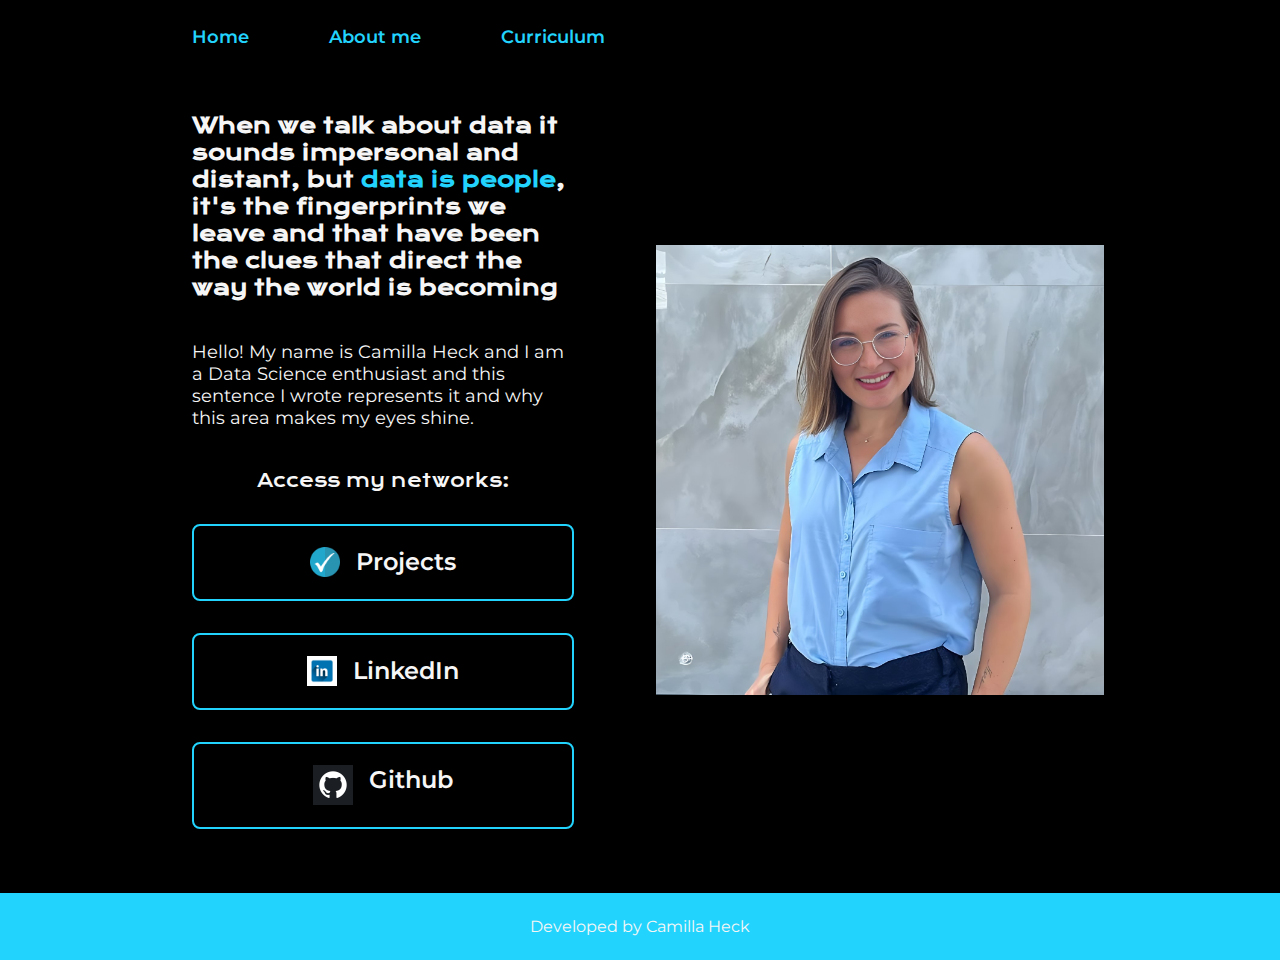
<file: index.html>
<!DOCTYPE html>
<html lang="en">
    <head>
        <meta charset="UTF-8">
        <meta http-equiv="X-UA-Compatible" content="IE=edge">
        <meta name="viewport" content="width=device-width, initial-scale=1.0">
        <title>Portfolio</title>
        <link rel="stylesheet" href="style/style.css">
    </head>
    <body>
        <header class="cabecalho">
            <nav class="cabecalho_menu">
                <a class="cabecalho_menu_link" href="index.html">Home</a>
                <a class="cabecalho_menu_link" href="about.html">About me</a>
                <a class="cabecalho_menu_link" href="cv.html">Curriculum</a>
            </nav>
        </header>
        <main class="apresentacao">
            <section class="apresentacao_conteudo">
                <h1 class="apresentacao_conteudo_titulo">When we talk about data it sounds impersonal and distant, but <strong class="titulo-destaque">data is people</strong>, it's the fingerprints we leave and that have been the clues that direct the way the world is becoming</h1>
                <p class="apresentacao_conteudo_texto">Hello! My name is Camilla Heck and I am a Data Science enthusiast and this sentence I wrote represents it and why this area makes my eyes shine.</p>
                <div class="apresentacao_links">
                    <h2 class="apresentacao_links_subtitulo">Access my networks:</h2>
                    <a class="apresentacao_links_link" href="">
                        <img src="assets/project_icon.png" width="30" height="30">
                        Projects
                    </a>
                    <a class="apresentacao_links_link" href="https://www.linkedin.com/in/camilla-heck/">
                        <img src="assets/linkedin_icon.png" width="30" height="30">
                        LinkedIn
                    </a>
                    <a class="apresentacao_links_link" href="https://github.com/millaheck">
                        <img src="assets/github_icon.png" width="40" height="40">
                        Github
                    </a>
                </div>
            </section>
            <img class="apresentacao_imagem1" src="assets/Profile.jpeg" alt="Profile Picture">
        </main>
        <footer class="rodape">
            <p>Developed by Camilla Heck</p>
        </footer>
    </body>
</html>
</file>
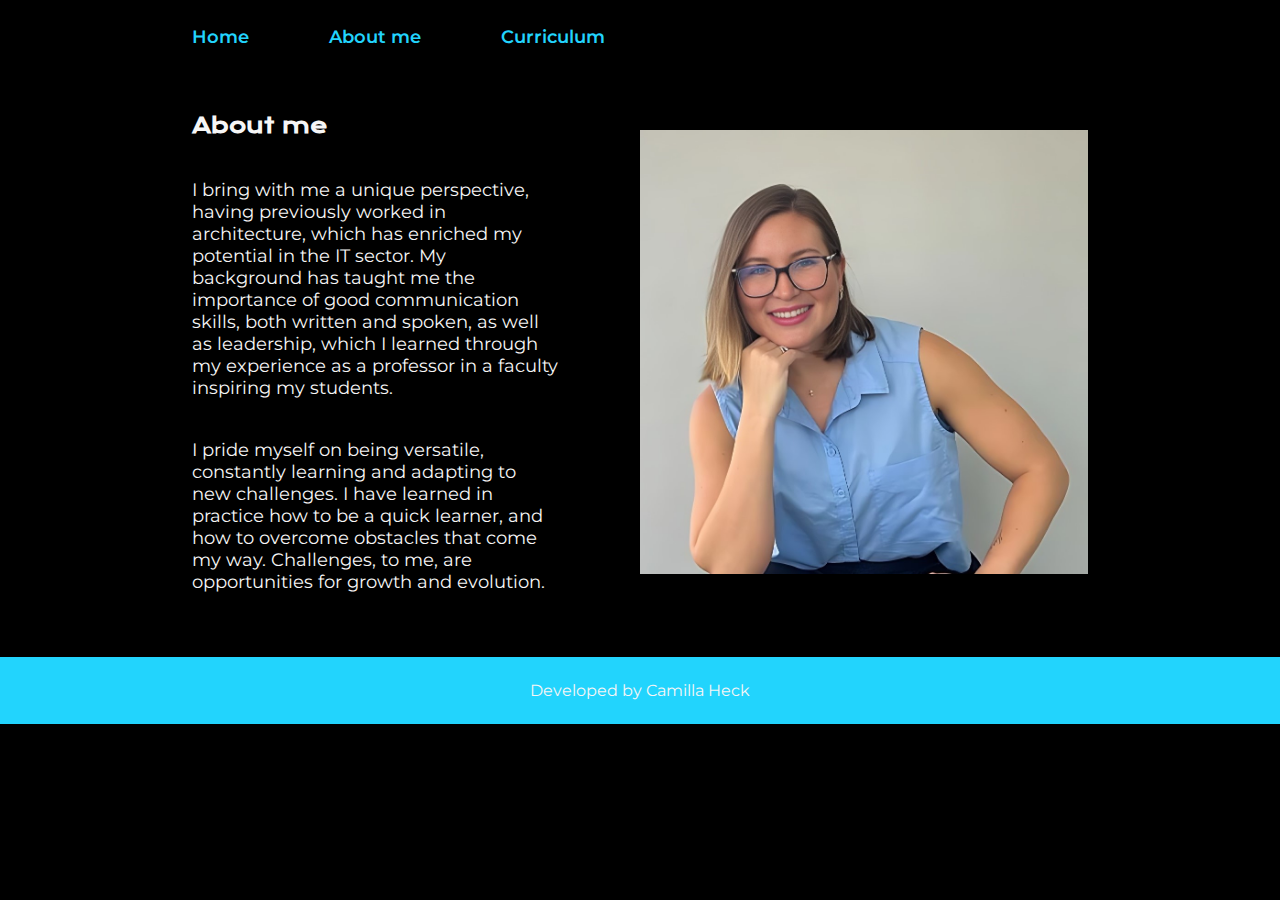
<file: about.html>
<!DOCTYPE html>
<html lang="en">
<head>
    <meta charset="UTF-8">
    <meta http-equiv="X-UA-Compatible" content="IE=edge">
    <meta name="viewport" content="width=device-width, initial-scale=1.0">
    <title>About me</title>
    <link rel="stylesheet" href="style/style.css">
</head>
<body>
    <header class="cabecalho">
        <nav class="cabecalho_menu">
            <a class="cabecalho_menu_link" href="index.html">Home</a>
            <a class="cabecalho_menu_link" href="about.html">About me</a>
            <a class="cabecalho_menu_link" href="cv.html">Curriculum</a>
        </nav>
    </header>

    <main class="apresentacao">
        <section class="apresentacao_conteudo">
            <h1 class="apresentacao_conteudo_titulo">About me</h1>
            <p class="apresentacao_conteudo_texto">I bring with me a unique perspective, having previously worked in architecture, which has enriched my potential in the IT sector. My background has taught me the importance of good communication skills, both written and spoken, as well as leadership, which I learned through my experience as a professor in a faculty inspiring my students.</p>
            <p class="apresentacao_conteudo_texto">I pride myself on being versatile, constantly learning and adapting to new challenges. I have learned in practice how to be a quick learner, and how to overcome obstacles that come my way. Challenges, to me, are opportunities for growth and evolution.</p>
        </section>
        <img class="apresentacao_imagem" src="assets/Profile sentada close.jpeg">
    </main>

    <footer class="rodape">
        <p>Developed by Camilla Heck</p>
    </footer>
</body>
</html>
</file>
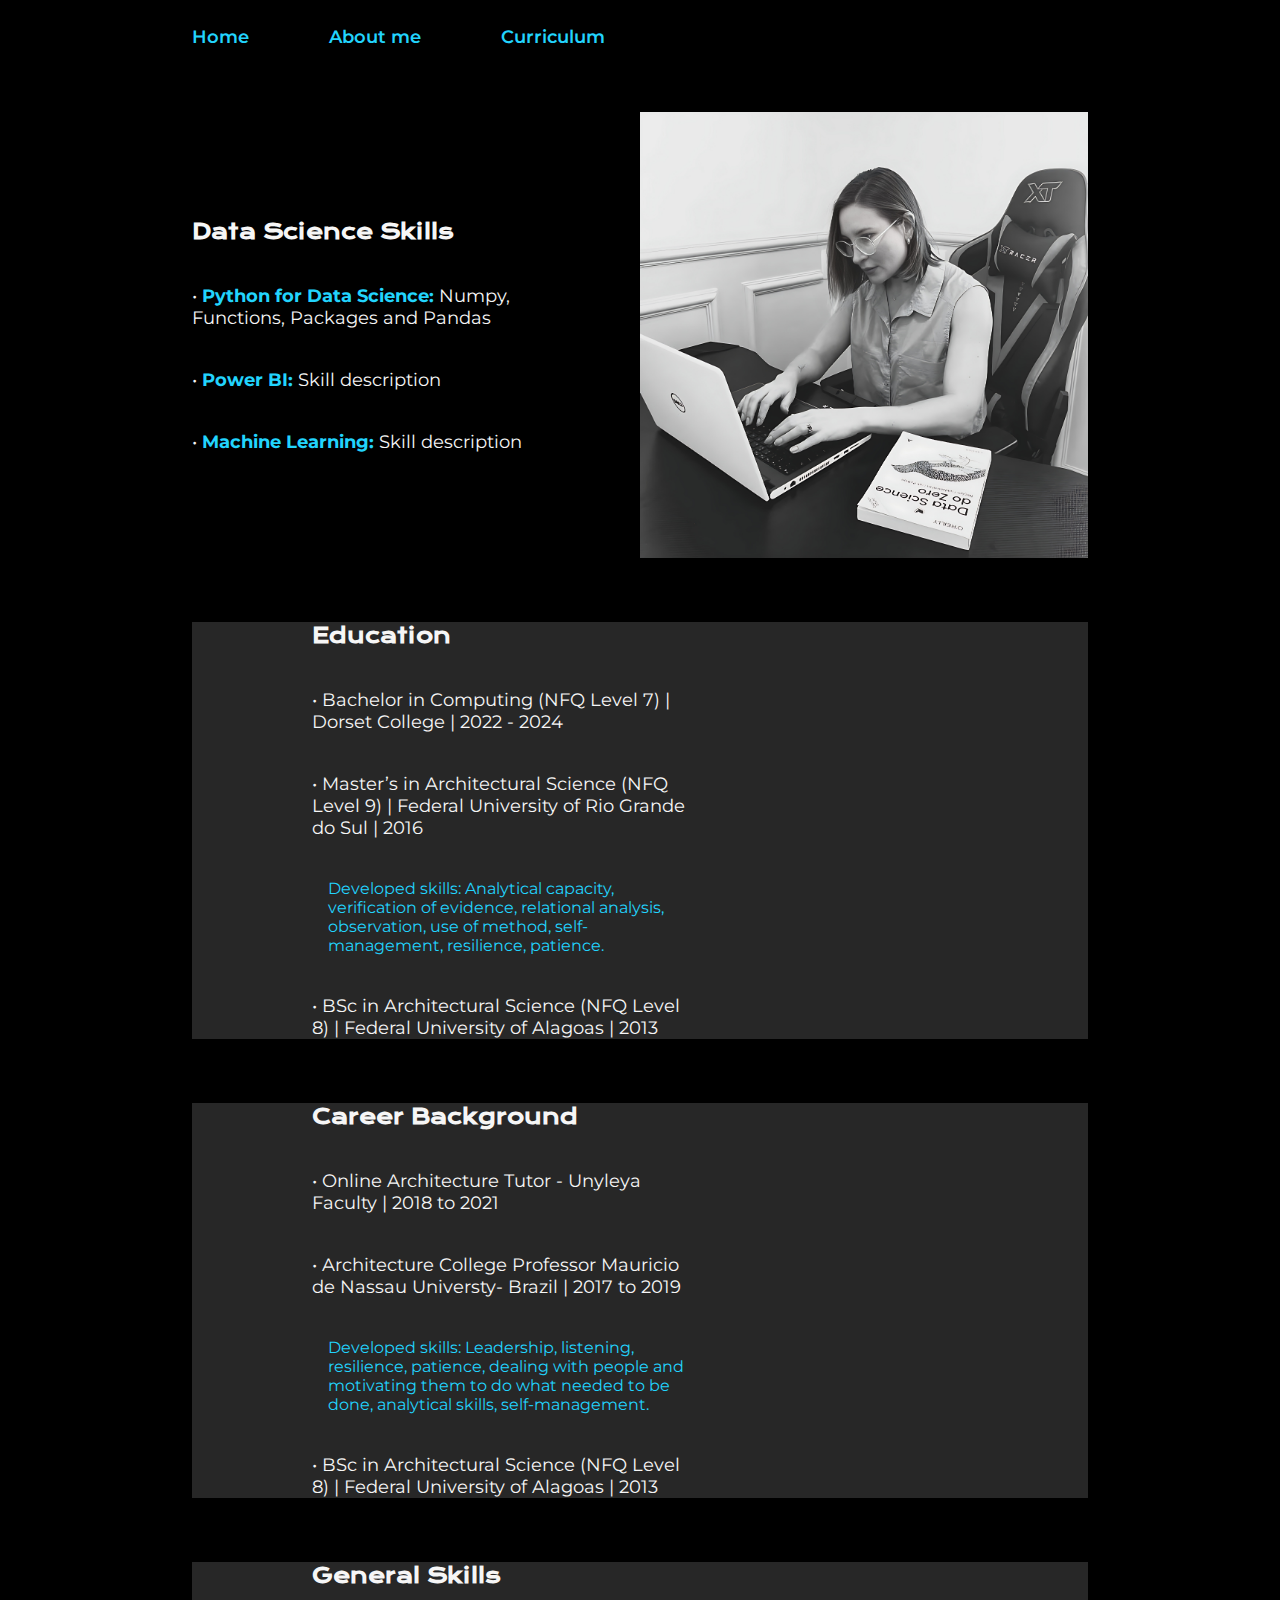
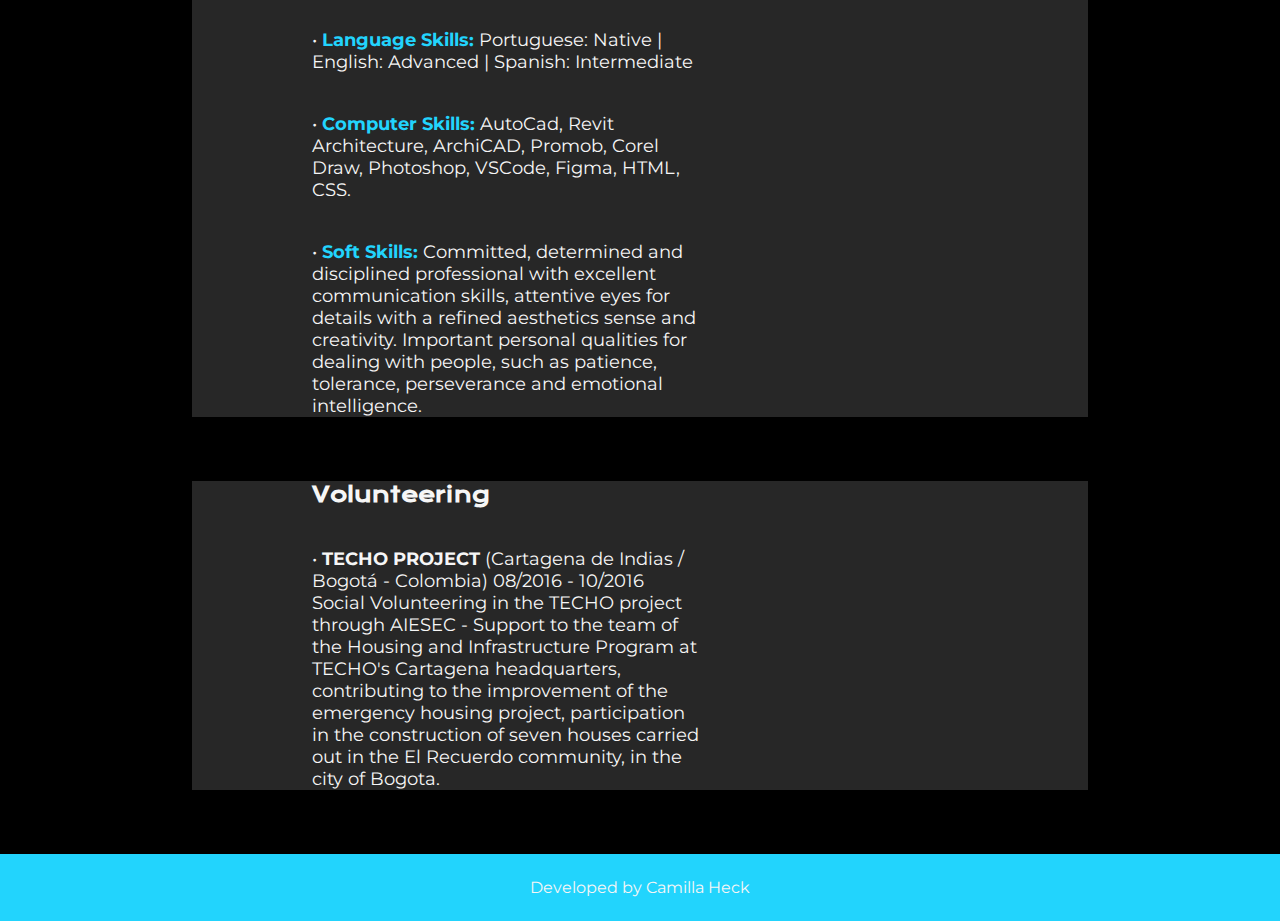
<file: cv.html>
<!DOCTYPE html>
<html lang="en">
<head>
    <meta charset="UTF-8">
    <meta http-equiv="X-UA-Compatible" content="IE=edge">
    <meta name="viewport" content="width=device-width, initial-scale=1.0">
    <title>Curriculum</title>
    <link rel="stylesheet" href="style/style.css">
</head>
<body>
    <header class="cabecalho">
        <nav class="cabecalho_menu">
            <a class="cabecalho_menu_link" href="index.html">Home</a>
            <a class="cabecalho_menu_link" href="about.html">About me</a>
            <a class="cabecalho_menu_link" href="cv.html">Curriculum</a>
        </nav>
    </header>

    <main class="apresentacao">
        <section class="apresentacao_conteudo">
            <h1 class="apresentacao_conteudo_titulo">Data Science Skills</h1>
            <p class="apresentacao_conteudo_texto">• <strong class="titulo-destaque">Python for Data Science:</strong> Numpy, Functions, Packages and Pandas</p>
            <p class="apresentacao_conteudo_texto">• <strong class="titulo-destaque">Power BI:</strong> Skill description</p>
            <p class="apresentacao_conteudo_texto">• <strong class="titulo-destaque">Machine Learning:</strong> Skill description</p>
        </section>
        <img class="apresentacao_imagem" src="assets/Profile studying PB-new.jpeg" alt="Profile Picture">
    </main>

    <main class="apresentacao1">
        <section class="apresentacao_conteudo">
            <h1 class="apresentacao_conteudo_titulo">Education</h1>
            <p class="apresentacao_conteudo_texto">• Bachelor in Computing (NFQ Level 7) | Dorset College | 2022 - 2024</p>
            <p class="apresentacao_conteudo_texto">• Master’s in Architectural Science (NFQ Level 9) | Federal University of Rio Grande do Sul | 2016</p>
            <p class="skills">Developed skills: Analytical capacity, verification of evidence, relational analysis, observation, use of method, self-management, resilience, patience.</p>
            <p class="apresentacao_conteudo_texto">• BSc in Architectural Science (NFQ Level 8) | Federal University of Alagoas  | 2013</p>
        </section>
    </main>

    <main class="apresentacao1">
        <section class="apresentacao_conteudo">
            <h1 class="apresentacao_conteudo_titulo">Career Background</h1>
            <p class="apresentacao_conteudo_texto">• Online Architecture Tutor - Unyleya Faculty | 2018 to 2021</p>
            <p class="apresentacao_conteudo_texto">• Architecture College Professor Mauricio de Nassau Universty- Brazil | 2017 to 2019</p>
            <p class="skills">Developed skills: Leadership, listening, resilience, patience, dealing with people and motivating them to do what needed to be done, analytical skills, self-management.</p>
            <p class="apresentacao_conteudo_texto">• BSc in Architectural Science (NFQ Level 8) | Federal University of Alagoas  | 2013</p>
        </section>
    </main>

    <main class="apresentacao1">
        <section class="apresentacao_conteudo">
            <h1 class="apresentacao_conteudo_titulo">General Skills</h1>
            <p class="apresentacao_conteudo_texto">• <strong class="titulo-destaque">Language Skills:</strong> Portuguese: Native | English: Advanced | Spanish: Intermediate</p>
            <p class="apresentacao_conteudo_texto">• <strong class="titulo-destaque">Computer Skills:</strong> AutoCad, Revit Architecture, ArchiCAD, Promob, Corel Draw, Photoshop, VSCode, Figma, HTML, CSS.</p>
            <p class="apresentacao_conteudo_texto">• <strong class="titulo-destaque">Soft Skills:</strong> Committed, determined and disciplined professional with excellent communication skills, attentive eyes for details with a refined aesthetics sense and creativity. Important personal qualities for dealing with people, such as patience, tolerance, perseverance and emotional intelligence.</p>
        </section>
    </main>

    <main class="apresentacao1">
        <section class="apresentacao_conteudo">
            <h1 class="apresentacao_conteudo_titulo">Volunteering</h1>
            <p class="apresentacao_conteudo_texto">• <strong>TECHO PROJECT</strong> (Cartagena de Indias / Bogotá - Colombia) 08/2016 - 10/2016 
                Social Volunteering in the TECHO project through AIESEC - Support to the team of the Housing and Infrastructure Program at TECHO's Cartagena headquarters, contributing to the improvement of the emergency housing project, participation in the construction of seven houses carried out in the El Recuerdo community, in the city of Bogota.</p>
        </section>
    </main>

    <footer class="rodape">
        <p>Developed by Camilla Heck</p>
    </footer>
</body>
</html>
</file>
<file: style/style.css>
@import url('https://fonts.googleapis.com/css2?family=Krona+One&family=Montserrat&display=swap');

:root {
    --cor-primaria: #000000;
    --cor-secundaria: #F6F6F6;
    --cor-terciaria: #22D4FD;
    --cor-hover: #272727;
    --cor-hover2: aquamarine;

    --fonte-primaria: 'Krona One', sans-serif;
    --fonte-secundaria: 'Montserrat', sans-serif;
}

* {
    margin: 0;
    padding: 0;
}

body {
    box-sizing: border-box;
    background-color: var(--cor-primaria);
    color: var(--cor-secundaria);
}

.cabecalho {
    padding: 2% 0 0 15%;
}

.cabecalho_menu {
    display: flex;
    gap: 80px;
}

.cabecalho_menu_link {
    font-family: var(--fonte-secundaria);
    font-size: 1.125rem;
    font-weight: 600;
    color: var(--cor-terciaria);
    text-decoration: none;
}

.apresentacao {
    margin: 5% 15%;
    display: flex;
    align-items: center;
    justify-content: space-between;
    gap: 82px;
}

.apresentacao_conteudo {
    width: 50%;
    display: flex;
    flex-direction: column;
    gap: 40px;
}

.apresentacao_conteudo_titulo {
    font-size: 1.3125rem;
    font-family: var(--fonte-primaria);
}

.titulo-destaque {
    color: var(--cor-terciaria);
}

.titulo-destaque:hover {
    color: var(--cor-hover2);
}

.apresentacao_conteudo_texto {
    font-size: 1.125rem;
    font-family: var(--fonte-secundaria);
}

.apresentacao_links {
    display: flex;
    flex-direction: column;
    align-items: center;
    justify-content: space-between;
    gap: 32px;
}

.apresentacao_links_subtitulo {
    font-family: var(--fonte-primaria);
    font-weight: 400;
    font-size: 1.125rem;
}

.apresentacao_links_link {
    display: flex;
    justify-content: center;
    gap: 16px;
    border: 2px solid var(--cor-terciaria);
    width: 378px;
    text-align: center;
    border-radius: 8px;
    font-size: 1.5rem;
    font-weight: 600;
    padding: 21.5px 0;
    text-decoration: none;
    color: var(--cor-secundaria);
    font-family: var(--fonte-secundaria);
}

.apresentacao_links_link:hover {
    background-color: var(--cor-hover);
}

.apresentacao_imagem {
    width: 50%;
}

.apresentacao_imagem1 {
    width: 50%;
}

.rodape {
    padding: 24px;
    color: var(--cor-secundaria);
    background-color: var(--cor-terciaria);
    text-align: center;
    font-family: var(--fonte-secundaria);
    font-size: 1rem;
    font-weight: 400;
}

.apresentacao1 {
    background-color: var(--cor-hover);
    margin: 5% 15%;
    display: flex;
    align-items: center;
    justify-content: space-between;
    padding-left: 120px;
}

.skills {
    color: var(--cor-terciaria);
    font-family: var(--fonte-secundaria);
    font-size: 16px;
    font-weight: 400;
    padding-left: 1rem;
}

@media (max-width: 1200px) {
    .cabecalho {
        padding: 10%;
    }
    .cabecalho_menu {
        justify-content: center;
    }
    .apresentacao {
        flex-direction: column-reverse;
        padding: 5%;
    }
    .apresentacao_conteudo {
        width: auto;
    }
}
</file>
